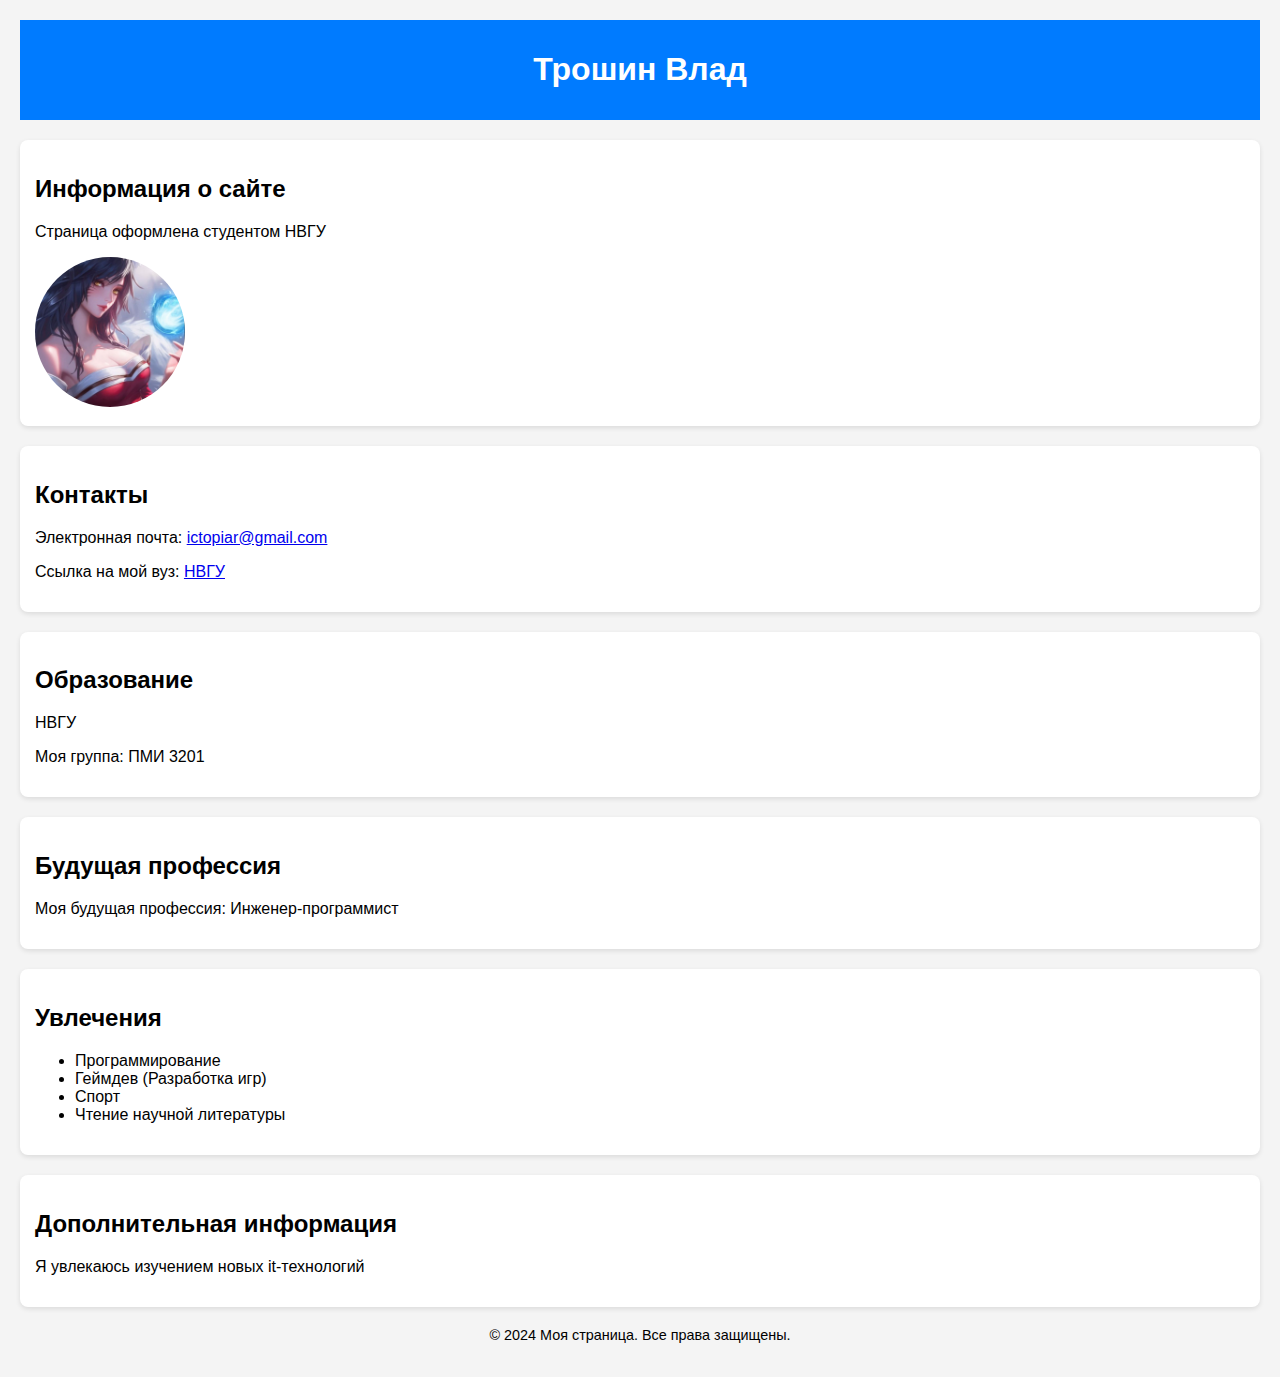
<file: LB2/index.html>
<!DOCTYPE html>
<html lang="ru">
<head>
    <!-- Установка кодировки документа -->
    <meta charset="UTF-8">
    
    <!-- Настройка области просмотра для адаптивного дизайна -->
    <meta name="viewport" content="width=device-width, initial-scale=1.0">
    
    <!-- Заголовок страницы, отображаемый на вкладке браузера -->
    <title>Моя страница</title>
    
    <!-- Подключение файла стилей -->
    <link rel="stylesheet" href="styles.css">
</head>
<body>

<!-- Заголовок страницы -->
<header>
    <h1>Трошин Влад</h1> <!-- Имя студента -->
</header>

<!-- Секция с информацией о сайте -->
<section>
    <h2>Информация о сайте</h2>
    <p>Страница оформлена студентом НВГУ</p> <!-- Описание сайта -->
    <img src="ahri.jpg" alt="Аватарка"> <!-- Аватарка -->
</section>

<!-- Секция с контактной информацией -->
<section>
    <h2>Контакты</h2>
    <p>Электронная почта: <a href="mailto:ictopiar@gmail.com">ictopiar@gmail.com</a></p> <!-- Электронная почта с ссылкой -->
    <p>Ссылка на мой вуз: <a href="https://www.nvsu.ru" target="_blank">НВГУ</a></p> <!-- Ссылка на сайт вуза, открывающаяся в новой вкладке -->
</section>

<!-- Секция с информацией об образовании -->
<section>
    <h2>Образование</h2>
    <p>НВГУ</p>
    <p>Моя группа: ПМИ 3201</p>
</section>

<!-- Секция о будущей профессии -->
<section>
    <h2>Будущая профессия</h2>
    <p>Моя будущая профессия: Инженер-программист</p>
</section>

<!-- Секция с увлечениями -->
<section>
    <h2>Увлечения</h2>
    <ul>
        <li>Программирование</li>
        <li>Геймдев (Разработка игр)</li>
        <li>Спорт</li>
        <li>Чтение научной литературы</li>
    </ul>
</section>

<!-- Секция с дополнительной информацией -->
<section>
    <h2>Дополнительная информация</h2>
    <p>Я увлекаюсь изучением новых it-технологий</p>
</section>

<!-- Коппирайт страницы -->
<footer>
    <p>&copy; 2024 Моя страница. Все права защищены.</p>
</footer>

</body>
</html>
</file>
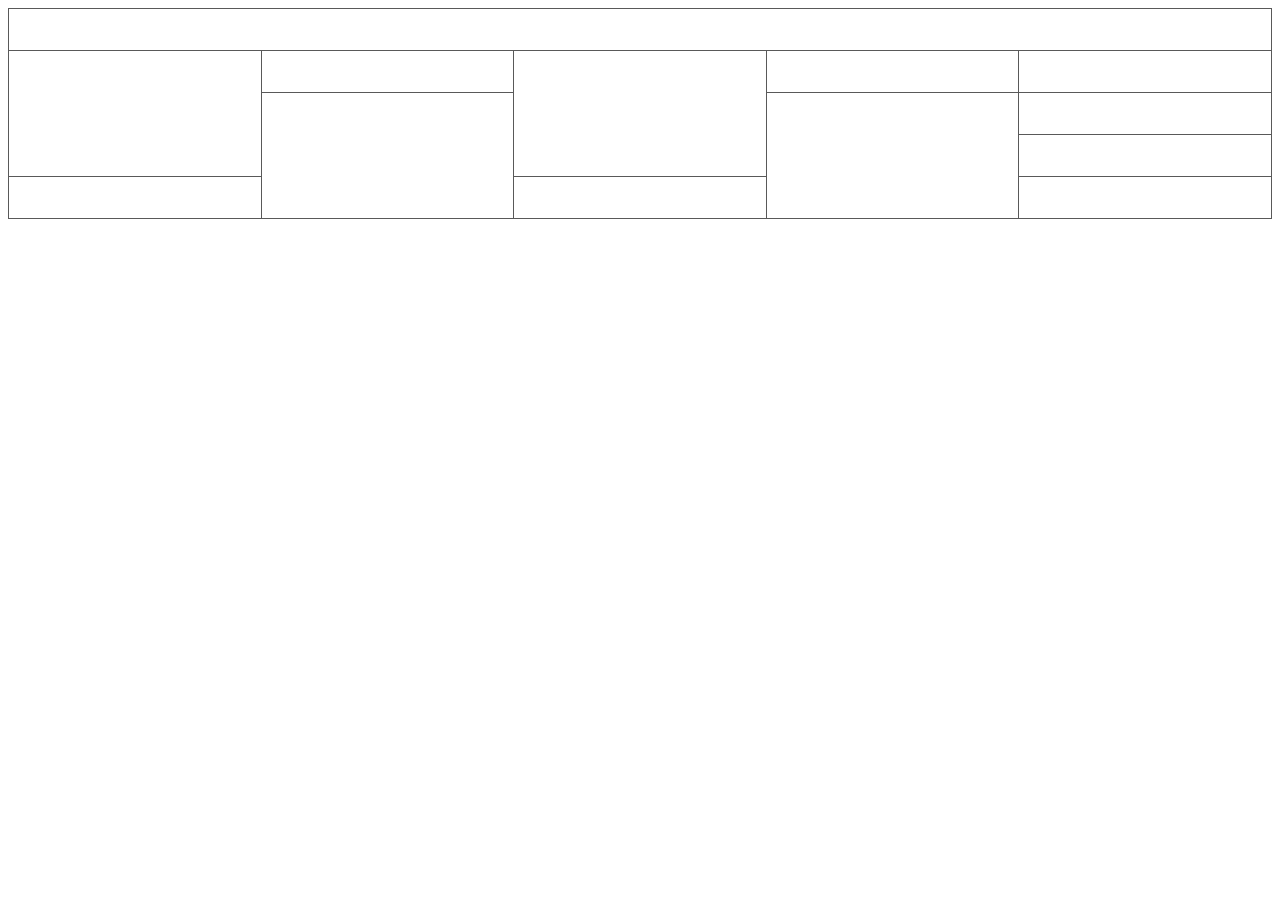
<file: LB2/table_1.html>
<!DOCTYPE html>
<html lang="ru">
<head>
    <meta charset="UTF-8">
    <meta name="viewport" content="width=device-width, initial-scale=1.0">
    <title>Таблица</title>
    <style>
        /* Стили для таблицы */
        table.table_1_style 
        {
            width: 100%; /* Ширина таблицы 100% от родителя */
            border-collapse: collapse; /* Убирает двойные границы между ячейками */
            border-spacing: 0; /* Убирает отступы между ячейками */
            height: auto; /* Высота таблицы автоматически подстраивается */
        }

        /* Стили для границ таблицы и ячеек */
        table.table_1_style, table.table_1_style td, table.table_1_style th 
        {
            border: 1px solid #595959; /* Граница ячеек серого цвета */
        }

        /* Стили для ячеек и заголовков */
        table.table_1_style td, table.table_1_style th 
        {
            padding: 3px; /* Отступы внутри ячеек */
            width: 30px; /* Ширина ячеек */
            height: 35px; /* Высота ячеек */
        }

        /* Стили для заголовков таблицы */
        table.table_1_style th 
        {
            background: #347c99; /* Цвет фона заголовка */
            color: #fff; /* Цвет текста заголовка */
            font-weight: normal; /* Нормальная жирность текста */
        }
    </style>
</head>
<body>

<!-- Таблица с классом table_1_style -->
<table class="table_1_style">
    <tbody>
        <tr>
            <td colspan="5"></td> <!-- Ячейка, объединяющая 5 столбцов -->
        </tr>
        <tr>
            <td rowspan="3"></td> <!-- Ячейка, объединяющая 3 строки -->
            <td></td>
            <td rowspan="3"></td> <!-- Ячейка, объединяющая 3 строки -->
            <td></td>
            <td></td>
        </tr>
        <tr>
            <td rowspan="3"></td> <!-- Ячейка, объединяющая 3 строки -->
            <td rowspan="3"></td> <!-- Ячейка, объединяющая 3 строки -->
            <td></td>
        </tr>
        <tr>
            <td></td>
        </tr>
        <tr>
            <td></td>
            <td></td>
            <td></td>
        </tr>
    </tbody>
</table>

</body>
</html>
</file>
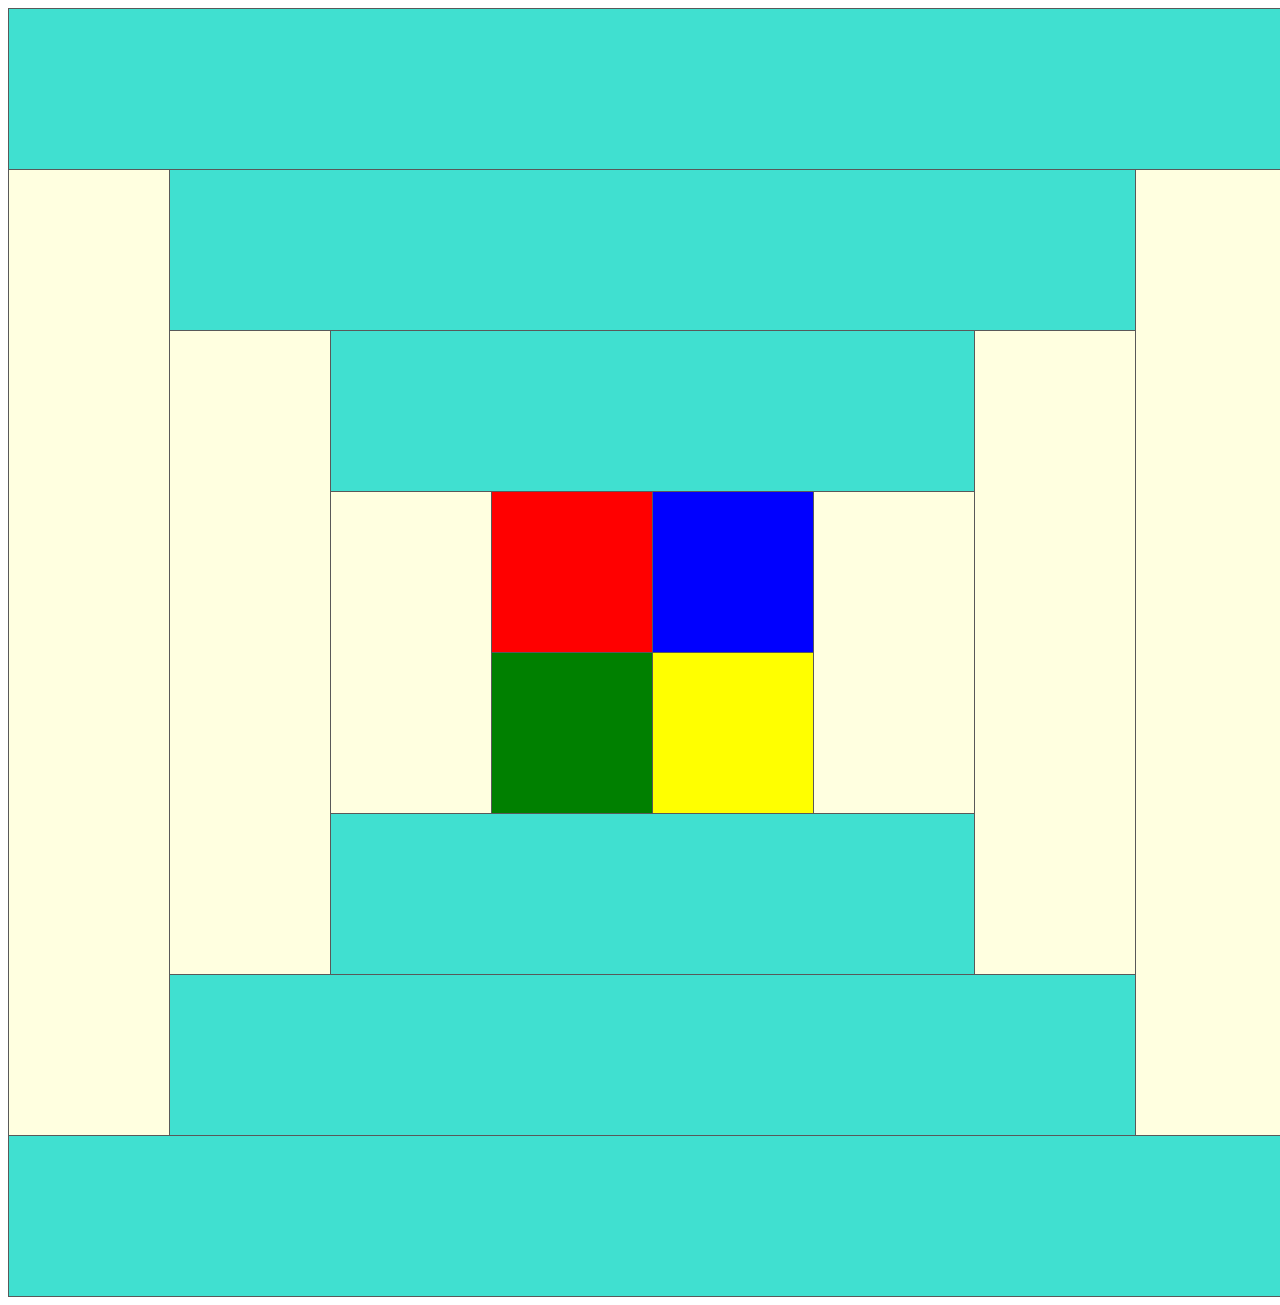
<file: LB2/table_2.html>
<!DOCTYPE html>
<html lang="ru">
<head>
    <meta charset="UTF-8">
    <meta name="viewport" content="width=device-width, initial-scale=1.0">
    <title>Таблица с цветами</title>
    <style>
        table.iksweb 
        {
            width: 50%;
            border-collapse: collapse;
            border-spacing: 0;
            height: 80%;
        }

        table.iksweb, table.iksweb td, table.iksweb th 
        {
            border: 1px solid #595959;
        }

        table.iksweb td 
        {
            padding: 80px
        }
        
        /* Цвета для ячеек */
        .beruzovy { background: #40E0D0; } /* Берюзовый */
        .svetlo_zhelty { background: #FFFFE0; } /* Светло-желтый */
        .krasny { background: #FF0000; } /* Красный */
        .siniy { background: #0000FF; } /* Синий */
        .zeleny { background: #008000; } /* Зеленый */
        .zhelty { background: #FFFF00; } /* Желтый */
    </style>
</head>
<body>

<table class="iksweb">
    <tbody>
        <tr>
            <td colspan="8" class="beruzovy"></td> <!-- Берюзовый -->
        </tr>
        <tr>
            <td rowspan="6" class="svetlo_zhelty"></td> <!-- Светло-желтый -->
            <td colspan="6" class="beruzovy"></td> <!-- Берюзовый -->
            <td rowspan="6" class="svetlo_zhelty"></td> <!-- Светло-желтый -->
        </tr>
        <tr>
            <td rowspan="4" class="svetlo_zhelty"></td> <!-- Светло-желтый -->
            <td colspan="4" class="beruzovy"></td> <!-- Берюзовый -->
            <td rowspan="4" class="svetlo_zhelty"></td> <!-- Светло-желтый -->
        </tr>
        <tr>
            <td rowspan="2" class="svetlo_zhelty"></td> <!-- Светло-желтый -->
            <td class="krasny"></td> <!-- Красный -->
            <td class="siniy"></td> <!-- Синий -->
            <td rowspan="2" class="svetlo_zhelty"></td> <!-- Светло-желтый -->
        </tr>
        <tr>
            <td class="zeleny"></td> <!-- Зеленый -->
            <td class="zhelty"></td> <!-- Желтый -->
        </tr>
        <tr>
            <td colspan="4" class="beruzovy"></td> <!-- Берюзовый -->
        </tr>
        <tr>
            <td colspan="6" class="beruzovy"></td> <!-- Берюзовый -->
        </tr>
        <tr>
            <td colspan="8" class="beruzovy"></td> <!-- Берюзовый -->
        </tr>
    </tbody>
</table>

</body>
</html>
</file>
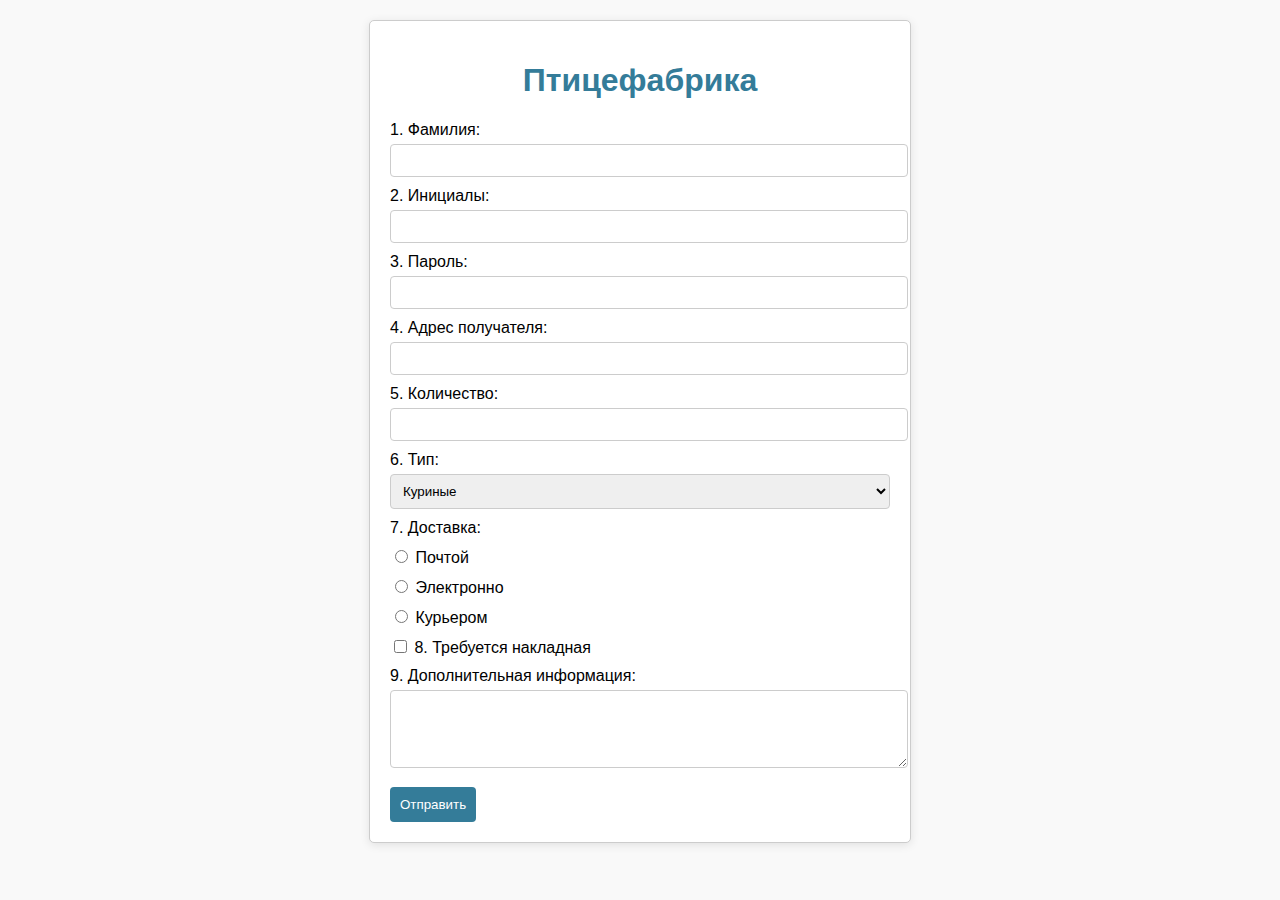
<file: LB2/task_2_3.html>
<!DOCTYPE html>
<html lang="ru">
<head>
    <meta charset="UTF-8">
    <meta name="viewport" content="width=device-width, initial-scale=1.0">
    <title>Форма заказа - Птицефабрика</title>
    <link rel="stylesheet" href="style_2_3.css">
</head>
<body>

<div class="form-container">
    <h1>Птицефабрика</h1>
    <form>
        <label for="surname">1. Фамилия:</label>
        <input type="text" id="surname" name="surname" required>

        <label for="initials">2. Инициалы:</label>
        <input type="text" id="initials" name="initials" required>

        <label for="password">3. Пароль:</label>
        <input type="password" id="password" name="password" required>

        <label for="address">4. Адрес получателя:</label>
        <input type="text" id="address" name="address" required>

        <label for="quantity">5. Количество:</label>
        <input type="number" id="quantity" name="quantity" min="1" required>

        <label for="type">6. Тип:</label>
        <select id="type" name="type">
            <option value="куриные">Куриные</option>
            <option value="отборные">Отборные</option>
            <option value="индюшачьи">Индюшачьи</option>
            <option value="утинные">Утинные</option>
        </select>

        <label>7. Доставка:</label>
        <label><input type="radio" name="delivery" value="почтой" required> Почтой</label>
        <label><input type="radio" name="delivery" value="электронно"> Электронно</label>
        <label><input type="radio" name="delivery" value="курьером"> Курьером</label>

        <label>
            <input type="checkbox" name="invoice"> 8. Требуется накладная
        </label>

        <label for="additional">9. Дополнительная информация:</label>
        <textarea id="additional" name="additional" rows="4"></textarea>

        <button type="submit">Отправить</button>
    </form>
</div>

</body>
</html>
</file>
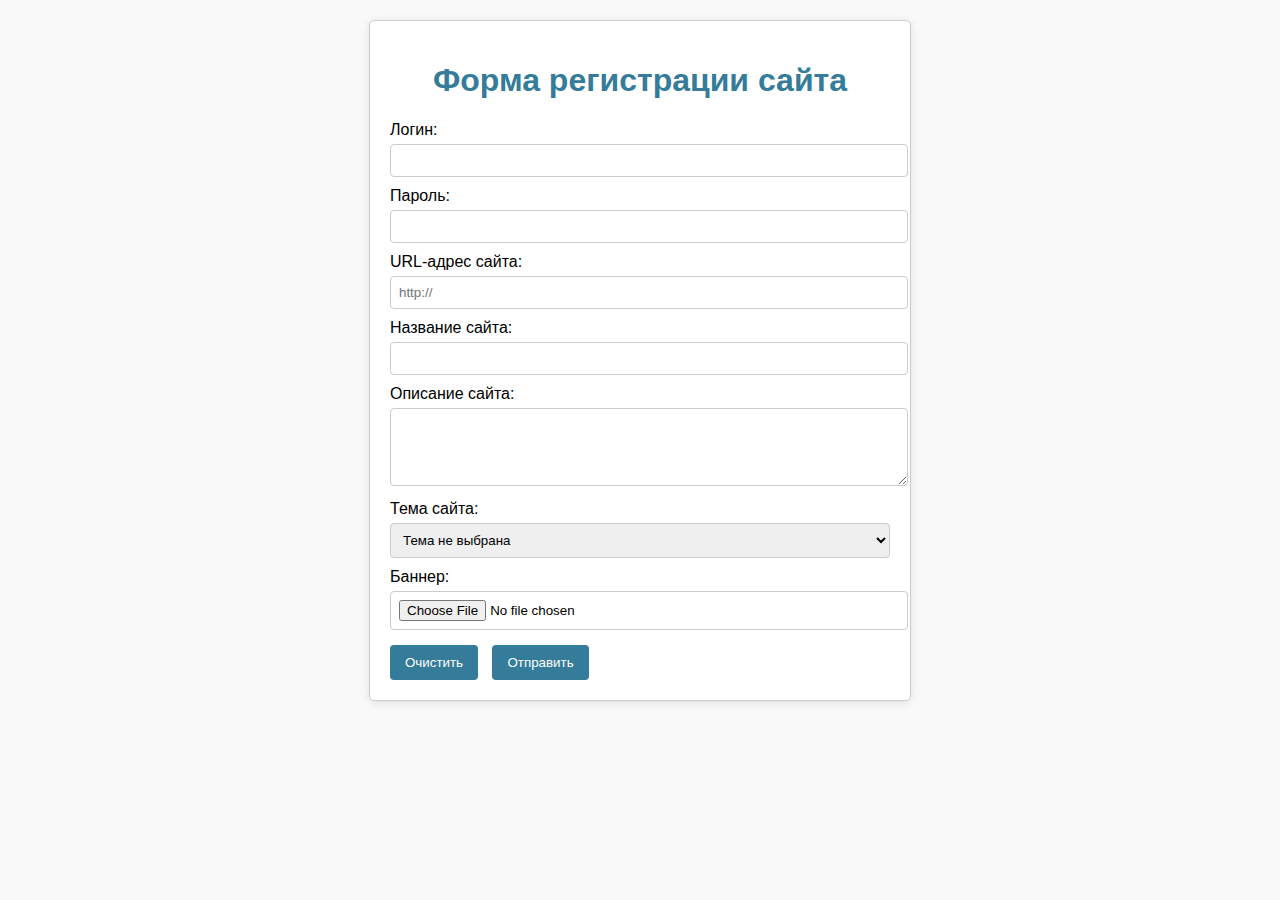
<file: LB2/task_2_3_1.html>
<!DOCTYPE html>
<html lang="ru">
<head>
    <meta charset="UTF-8">
    <meta name="viewport" content="width=device-width, initial-scale=1.0">
    <title>Форма регистрации сайта</title>
    <link rel="stylesheet" href="style_2_3_1.css">
</head>
<body>

<div class="form-container">
    <h1>Форма регистрации сайта</h1>
    <form>
        <label for="login">Логин:</label>
        <input type="text" id="login" name="login" required>

        <label for="password">Пароль:</label>
        <input type="password" id="password" name="password" required>

        <label for="url">URL-адрес сайта:</label>
        <input type="url" id="url" name="url" placeholder="http://" required>

        <label for="site-name">Название сайта:</label>
        <input type="text" id="site-name" name="site-name" required>

        <label for="description">Описание сайта:</label>
        <textarea id="description" name="description" rows="4" required></textarea>

        <label for="theme">Тема сайта:</label>
        <select id="theme" name="theme" required>
            <option value="">Тема не выбрана</option>
            <option value="тема1">Тема 1</option>
            <option value="тема2">Тема 2</option>
            <option value="тема3">Тема 3</option>
        </select>

        <label for="banner">Баннер:</label>
        <input type="file" id="banner" name="banner" accept="image/*">

        <div class="button-group">
            <button type="reset">Очистить</button>
            <button type="submit">Отправить</button>
        </div>
    </form>
</div>

</body>
</html>
</file>
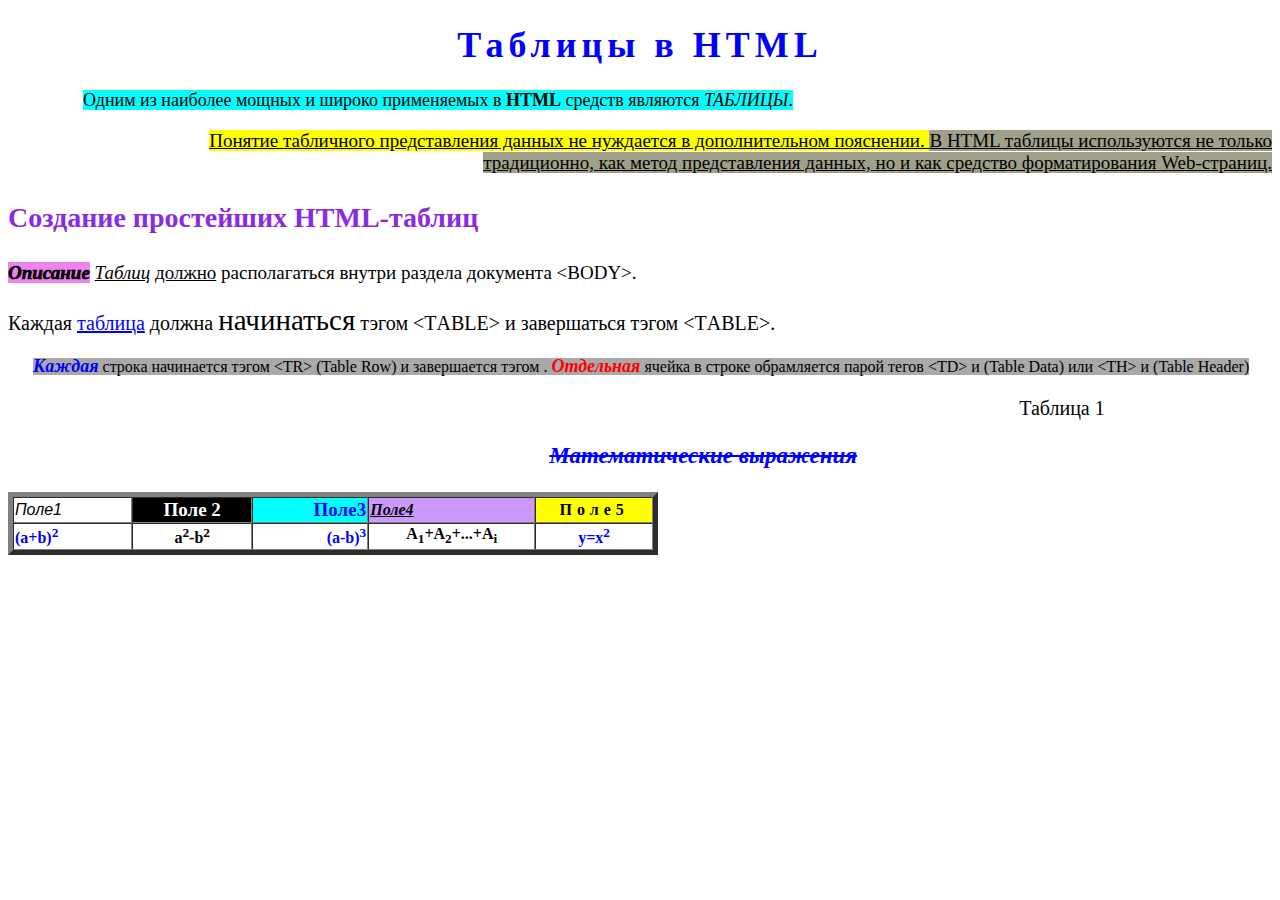
<file: LB2/task_3.html>
<!DOCTYPE html>
<html lang="ru">
<head>
    <meta charset="UTF-8"/>
    <meta name="viewport" content="width=device-width, initial-scale=1.0"/>
    <title>Задание 3</title>
    <link rel="stylesheet" href="task_3.css" />
</head>

<body>
    <h1>Таблицы в HTML</h1>

    <p class="with-indent-p1">
        <span style="background-color: #00ffff; color: #000000;">
            Одним из наиболее мощных и широко применяемых в 
            <strong>HTML</strong> 
            средств являются 
            <em>ТАБЛИЦЫ</em>.
        </span>
    </p>
    
    <p class="with-indent-p2"> 
        <span style="background-color: yellow;">
            Понятие табличного представления данных не нуждается в дополнительном пояснении. 
        </span>
        <span style="background-color: rgb(160, 160, 138);">
            В HTML таблицы используются не только традиционно, как метод представления данных, но и как средство форматирования Web-страниц.
        </span>
    </p>

    <p class="with-indent-p3">
        <span>
            Создание простейших HTML-таблиц
        </span>
    </p>

    <p class="text-size-p4">
        <span class="highlight-description">Описание</span> 
        <span class="underline">Таблиц</span> 
        <span class="underline_d">должно</span> 
        <span>располагаться внутри раздела документа</span>
        <span class="body-tag">&lt;ВODY&gt;.</span> 
    </p>

    <p class="text-size-p5">
        <span>
            Каждая 
            <span style="color:blue; text-decoration: underline;">таблица</span> 
            <span>должна</span> 
            <span style="font-size: 145%;">начинаться</span>
            тэгом <ТABLE> и завершаться тэгом <ТABLE>.
        </span>
    </p>

    <p class="text-decor-p6"> 
        <span style="background-color: darkgray">
            <span style="color:blue; font-size: 18px; font-weight: bold; font-style: italic;">Каждая</span> 
            <span>строка начинается тэгом <ТR> (Table Row) и завершается тэгом </ТR>.</span>
            <span style="color:red; font-size: 18px; font-style: italic; font-weight: bold;">Отдельная</span> 
            <span>ячейка в строке обрамляется парой тегов <ТD> и </ТD> (Table Data) или <ТH> и </ТH> (Table Header)</span>
        </span>
    </p>

    <p style="text-indent: 80%; font-size: 20px;">
        <span>Таблица 1</span>
    </p>

    <p style="text-indent: 10%; font-size: 23px; font-style: italic; text-align: center; color: blue; font-family: 'Times New Roman', Times, serif; text-decoration: line-through; font-weight: bold;">
        <span>Математические выражения</span>
    </p>

    <table style="height: 15px; width: 650px; margin-right: auto;" border="5" cellspacing="0">
        <tbody>
            <tr>
                <td style="width: 72px; font-family: 'Courier New', Courier, monospace; font-family: 'Lucida Sans', 'Lucida Sans Regular', 'Lucida Grande', 'Lucida Sans Unicode', Geneva, Verdana, sans-serif;"><em>Поле1</em></td>
                <td style="width: 73px; background-color: #000000; color: white; font-size: 19px; text-align: center; font-weight: bold;">Поле 2</td>
                <td style="width: 70px; background-color: #00ffff; color: #0000ff; font-size: 19px; font-weight: bold; text-align: right;">Поле3</td>
                <td style="width: 102.766px; background-color:#cc99ff; font-size: 16px; font-weight: bolder; font-style: italic; text-decoration: underline;">Поле4</td>
                <td style="width: 71.2344px; background-color: #ffff00; text-align: center; letter-spacing: 5px; font-weight: bold;">Поле5</td>
            </tr>
            <tr>
                <td style="width: 72px; color:#0000ff; text-align: left; font-weight: bold;">(a+b)<sup>2</sup></td>
                <td style="width: 73px; text-align: center; font-weight: bold;">a<sup>2</sup>-b<sup>2</sup></td>
                <td style="width: 70px; color:#0000ff; text-align: right; font-weight: bold;">(a-b)<sup>3</sup></td>
                <td style="width: 102.766px; text-align: center; font-weight: bold;">A<sub>1</sub>+A<sub>2</sub>+...+A<sub>i</sub></td>
                <td style="width: 71.2344px; color:#0000ff; text-align: center; font-weight: bold;">y=x<sup>2</sup></td>
            </tr>
        </tbody>
    </table>
</body>
</html>
</file>
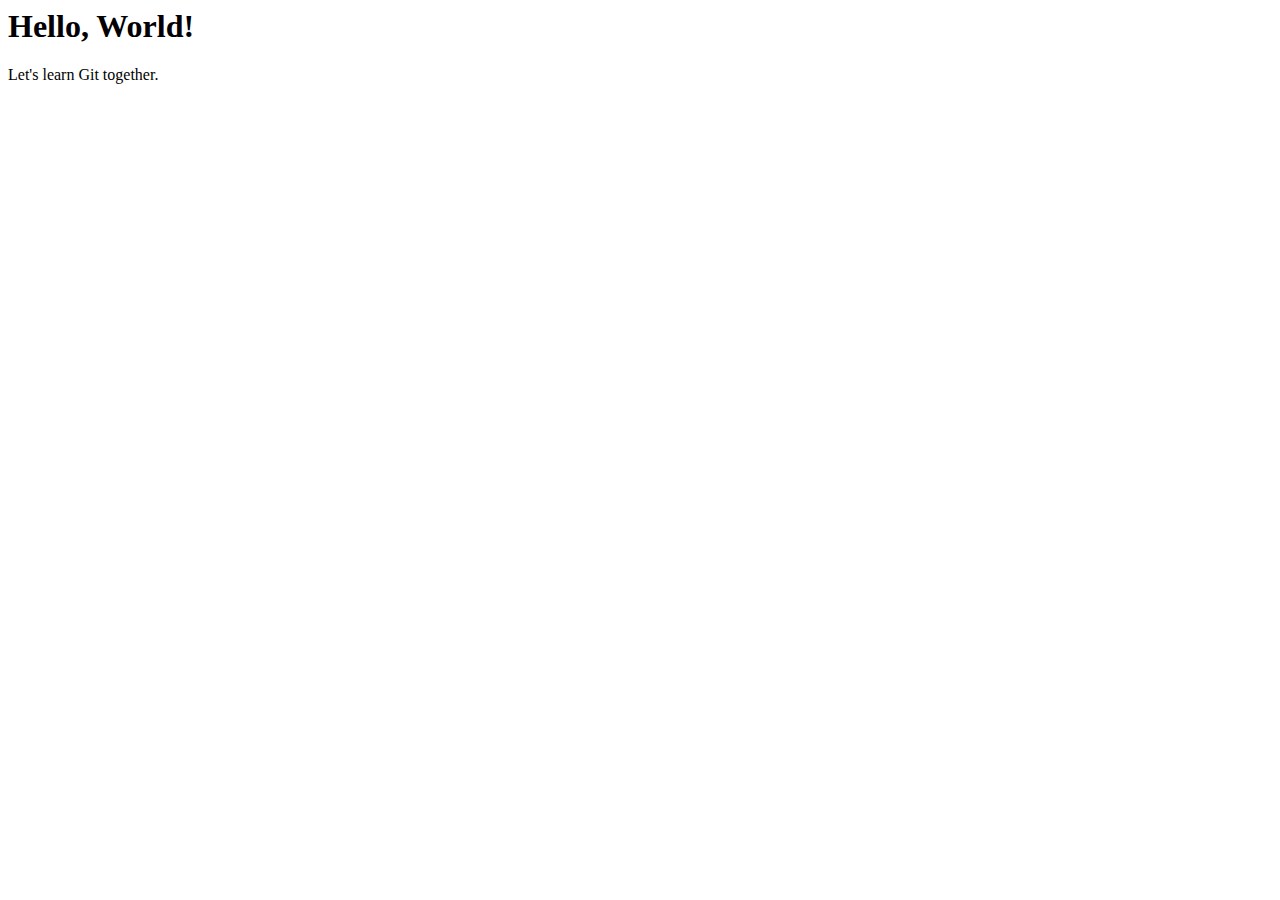
<file: repositories/work/hello.html>
<!-- Author: Troshin Vlad (ictopiar@gmail.com) -->
<html>
  <head>
    <title>Hello World Page</title>
  </head>
  <body>
    <h1>Hello, World!</h1>
    <p>Let's learn Git together.</p>
  </body>
</html>
</file>
<file: LB2/styles.css>
body 
{
    font-family: Arial, sans-serif; /* Шрифт для всего документа */
    background-color: #f4f4f4; /* Цвет фона страницы */
    margin: 0; /* Убираем отступы по умолчанию */
    padding: 20px; /* Отступы вокруг содержимого страницы */
}

header 
{
    background: #007BFF; /* Цвет фона заголовка */
    color: white; /* Цвет текста заголовка */
    padding: 10px 0; /* Отступы сверху и снизу в заголовке */
    text-align: center; /* Центрирование текста заголовка */
}

img 
{
    max-width: 150px; /* Максимальная ширина изображений */
    border-radius: 50%; /* Закругление углов изображения (круглая форма) */
}

section 
{
    margin: 20px 0; /* Отступы сверху и снизу между секциями */
    padding: 15px; /* Внутренние отступы секции */
    background: white; /* Цвет фона секции */
    border-radius: 8px; /* Закругление углов секции */
    box-shadow: 0 2px 5px rgba(0,0,0,0.1); /* Тень для создания эффекта глубины */
}

footer 
{
    text-align: center; /* Центрирование текста в подвале */
    margin-top: 20px; /* Отступ сверху для подвала */
    font-size: 0.9em; /* Размер шрифта в подвале (уменьшен до 90% от стандартного) */
}
</file>
<file: LB2/style_2_3.css>
body
 {
    font-family: Arial, sans-serif; /* Шрифт для всего документа */
    margin: 20px; /* Отступы вокруг страницы */
    background-color: #f9f9f9; /* Цвет фона */
}

.form-container 
{
    max-width: 500px; /* Максимальная ширина формы */
    margin: auto; /* Центрирование формы */
    padding: 20px; /* Отступы внутри формы */
    border: 1px solid #ccc; /* Граница формы */
    border-radius: 5px; /* Закругление углов */
    background-color: #fff; /* Цвет фона формы */
    box-shadow: 0 2px 10px rgba(0, 0, 0, 0.1); /* Тень для формы */
}

h1 
{
    text-align: center; /* Центрирование заголовка */
    color: #347c99; /* Цвет заголовка */
}

label 
{
    display: block; /* Блоковое отображение меток */
    margin-top: 10px; /* Отступ сверху */
}

input[type="text"],
input[type="password"],
input[type="number"],
textarea,
select 
{
    width: 100%; /* Ширина полей ввода */
    padding: 8px; /* Отступы внутри полей */
    margin-top: 5px; /* Отступ сверху */
    border: 1px solid #ccc; /* Граница полей */
    border-radius: 4px; /* Закругление углов */
}

button 
{
    margin-top: 15px; /* Отступ сверху для кнопки */
    padding: 10px; /* Отступы внутри кнопки */
    background-color: #347c99; /* Цвет фона кнопки */
    color: #fff; /* Цвет текста кнопки */
    border: none; /* Убираем границу */
    border-radius: 4px; /* Закругление углов кнопки */
    cursor: pointer; /* Курсор при наведении */
}

button:hover 
{
    background-color: #298080; /* Цвет кнопки при наведении */
}
</file>
<file: LB2/style_2_3_1.css>
body 
{
    font-family: Arial, sans-serif; /* Шрифт для всего документа */
    margin: 20px; /* Отступы вокруг страницы */
    background-color: #f9f9f9; /* Цвет фона */
}

.form-container 
{
    max-width: 500px; /* Максимальная ширина формы */
    margin: auto; /* Центрирование формы */
    padding: 20px; /* Отступы внутри формы */
    border: 1px solid #ccc; /* Граница формы */
    border-radius: 5px; /* Закругление углов */
    background-color: #fff; /* Цвет фона формы */
    box-shadow: 0 2px 10px rgba(0, 0, 0, 0.1); /* Тень для формы */
}

h1 
{
    text-align: center; /* Центрирование заголовка */
    color: #347c99; /* Цвет заголовка */
}

label 
{
    display: block; /* Блоковое отображение меток */
    margin-top: 10px; /* Отступ сверху */
}

input[type="text"],
input[type="password"],
input[type="url"],
textarea,
select,
input[type="file"] 
{
    width: 100%; /* Ширина полей ввода */
    padding: 8px; /* Отступы внутри полей */
    margin-top: 5px; /* Отступ сверху */
    border: 1px solid #ccc; /* Граница полей */
    border-radius: 4px; /* Закругление углов */
}

.button-group 
{
    margin-top: 15px; /* Отступ сверху для кнопок */
}

button 
{
    padding: 10px 15px; /* Отступы внутри кнопки */
    margin-right: 10px; /* Отступ справа */
    background-color: #347c99; /* Цвет фона кнопки */
    color: #fff; /* Цвет текста кнопки */
    border: none; /* Убираем границу */
    border-radius: 4px; /* Закругление углов кнопки */
    cursor: pointer; /* Курсор при наведении */
}

button:hover 
{
    background-color: #298080; /* Цвет кнопки при наведении */
}
</file>
<file: LB2/task_3.css>
h1
{
    color: blue;
    font-size: 36px;
    text-align: center;
    letter-spacing: 5px;
}

.with-indent-p1
{
    font-size: 18px;
    text-indent: 75px;
}

.with-indent-p2
{
    font-size: 19px;
    text-indent: 145px;
    text-decoration: underline;
    text-align: right;
}

.with-indent-p3
{
    color:blueviolet;
    font-size: 28px;
    text-align: left;
    font-weight: 750;
}

.highlight-description 
{
    font-size: 19px;
    background-color: violet;
    font-style: italic;
    font-weight: 1000;
}

.underline 
{
    font-size: 19px;
    text-decoration: underline;
    font-style: italic;
    font-family: "Times New Roman", serif;
}

.underline_d 
{
    font-size: 19px;
    text-decoration: underline;
    font-family: "Times New Roman", serif;
}

.body-tag 
{
    font-size: 19px;
    font-family: "Times New Roman", serif;
}

.text-size-p4
{
    font-size: 19px;
}

.text-size-p5
{
    font-size: 20px;
    font-family: "Times New Roman", serif;
}

.text-decor-p6
{
    text-indent: 25px;
    line-height: 1.11; 
}
</file>
